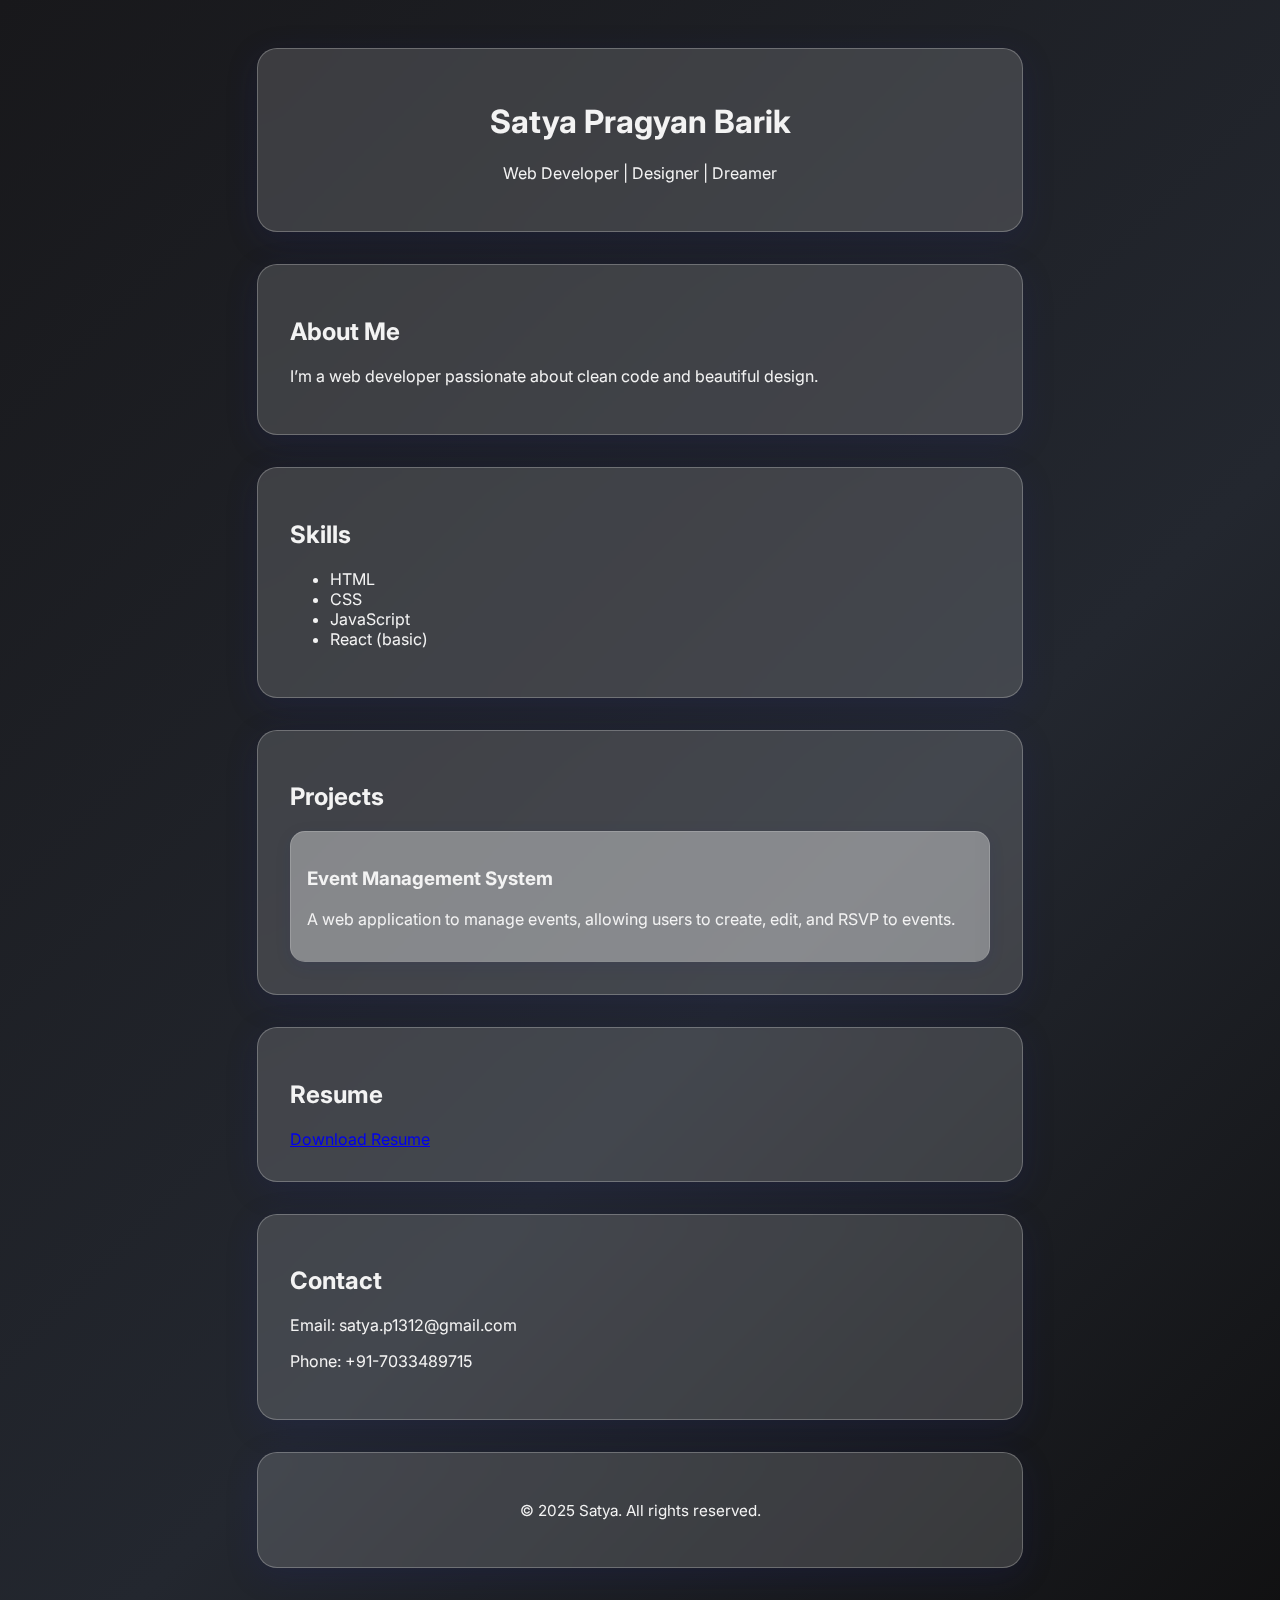
<file: index.html>
<!DOCTYPE html>
<html lang="en">
<head>
  <meta charset="UTF-8" />
  <meta name="viewport" content="width=device-width, initial-scale=1.0" />
  <title>My Portfolio</title>
  <link rel="stylesheet" href="style.css" />
  <link href="https://fonts.googleapis.com/css2?family=Inter:wght@300;500;700&display=swap" rel="stylesheet">
  <style>
    body {
      background: linear-gradient(135deg, #18181b 0%, #23272f 60%, #111112 100%);
      color: #f3f3f3;
    }
  </style>
</head>
<body>
  <header>
    <h1>Satya Pragyan Barik</h1>
    <p>Web Developer | Designer | Dreamer</p>
  </header>

  <section id="about">
    <div>
      <h2>About Me</h2>
      <p>I’m a web developer passionate about clean code and beautiful design.</p>
    </div>
  </section>

  <section id="skills">
    <h2>Skills</h2>
    <ul>
      <li>HTML</li>
      <li>CSS</li>
      <li>JavaScript</li>
      <li>React (basic)</li>
    </ul>
  </section>

  <section id="projects">
    <h2>Projects</h2>
    <div class="project-card">
      <h3>Event Management System</h3>
      <p>A web application to manage events, allowing users to create, edit, and RSVP to events.</p>
    </div>
  </section>

  <section id="resume">
    <h2>Resume</h2>
    <a href="assets/resume.pdf" download>Download Resume</a>
  </section>

  <section id="contact">
    <h2>Contact</h2>
    <p>Email: satya.p1312@gmail.com</p>
    <p>Phone: +91-7033489715</p>
  </section>

  <footer>
    <p>&copy; 2025 Satya. All rights reserved.</p>
  </footer>
</body>
</html>
</file>
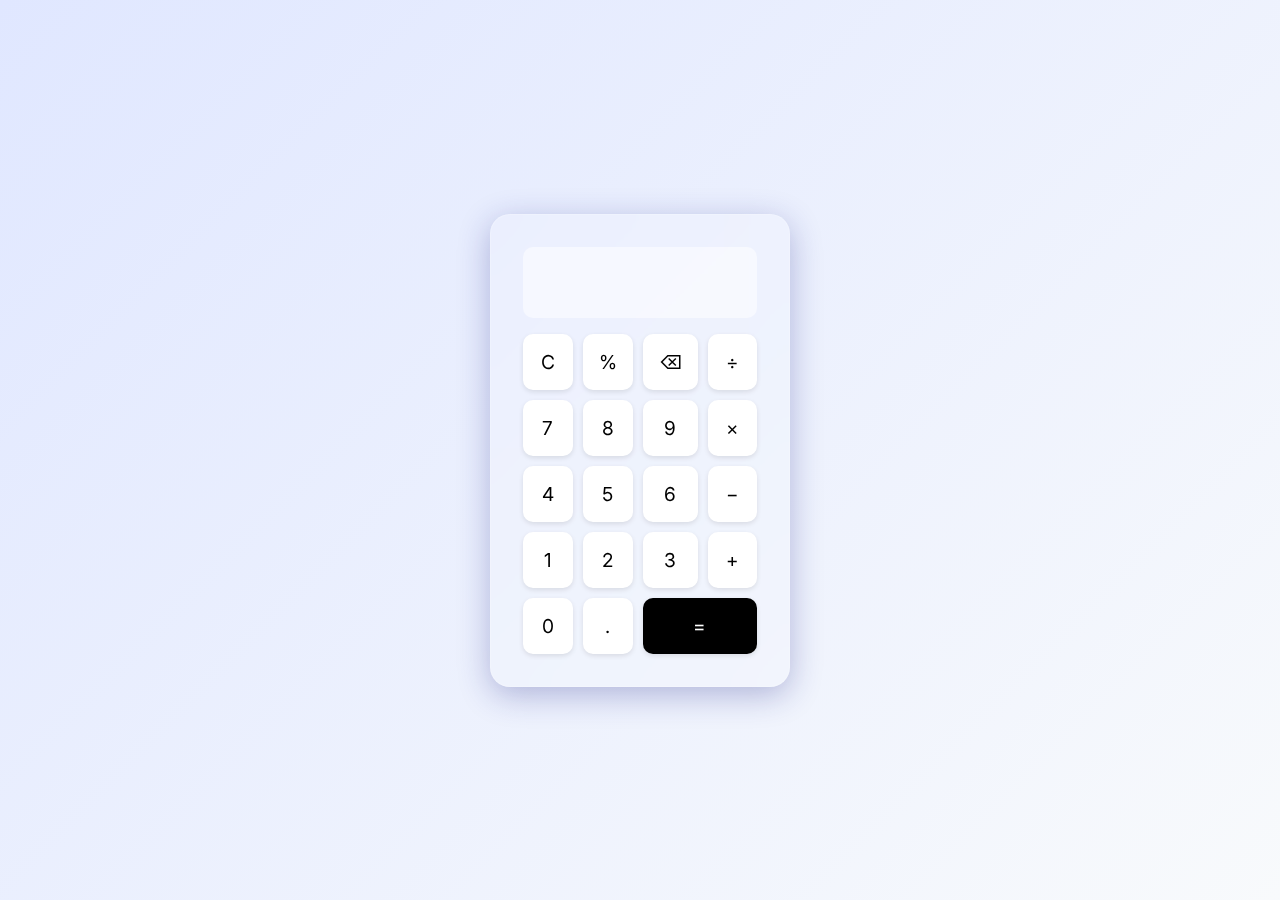
<file: Task3_Calculator/index.html>
<!DOCTYPE html>
<html lang="en">
<head>
  <meta charset="UTF-8" />
  <meta name="viewport" content="width=device-width, initial-scale=1.0"/>
  <title>Calculator</title>
  <link rel="stylesheet" href="style.css" />
  <link href="https://fonts.googleapis.com/css2?family=Inter:wght@400;700&display=swap" rel="stylesheet">
</head>
<body>
  <div class="calculator">
    <input type="text" id="display" disabled />
    <div class="buttons">
      <button onclick="clearDisplay()">C</button>
      <button onclick="append('%')">%</button>
      <button onclick="backspace()">⌫</button>
      <button onclick="append('/')">÷</button>

      <button onclick="append('7')">7</button>
      <button onclick="append('8')">8</button>
      <button onclick="append('9')">9</button>
      <button onclick="append('*')">×</button>

      <button onclick="append('4')">4</button>
      <button onclick="append('5')">5</button>
      <button onclick="append('6')">6</button>
      <button onclick="append('-')">−</button>

      <button onclick="append('1')">1</button>
      <button onclick="append('2')">2</button>
      <button onclick="append('3')">3</button>
      <button onclick="append('+')">+</button>

      <button onclick="append('0')">0</button>
      <button onclick="append('.')">.</button>
      <button onclick="calculate()" class="equals">=</button>
    </div>
  </div>

  <script src="script.js"></script>
</body>
</html>
</file>
<file: style.css>
body {
  background:aliceblue ;
  min-height: 100vh;
  font-family: 'Inter', sans-serif;
  margin: 0;
  padding: 0;
}
section, header, footer {
  margin: 2rem auto;
  padding: 2rem;
  max-width: 700px;
  border-radius: 20px;
  background: rgba(255, 255, 255, 0.15);
  box-shadow: 0 8px 32px 0 rgba(31, 38, 135, 0.18);
  backdrop-filter: blur(10px);
  -webkit-backdrop-filter: blur(10px);
  border: 1px solid rgba(255, 255, 255, 0.25);
}
header {
  text-align: center;
  margin-top: 3rem;
  margin-bottom: 2rem;
}
section {
  margin-bottom: 2rem;
}
footer {
  text-align: center;
  margin-bottom: 3rem;
  font-size: 0.95rem;
}
.project-card {
  background: rgba(255,255,255,0.25);
  border-radius: 15px;
  padding: 1rem;
  margin-top: 1rem;
  box-shadow: 0 4px 16px 0 rgba(31, 38, 135, 0.10);
  border: 1px solid rgba(255,255,255,0.18);
  backdrop-filter: blur(8px);
  -webkit-backdrop-filter: blur(8px);
}
</file>
<file: Task3_Calculator/style.css>
* {
  box-sizing: border-box;
  margin: 0;
  padding: 0;
  font-family: 'Inter', sans-serif;
}

body {
  background: linear-gradient(135deg, #e0e7ff, #f8fafc);
  height: 100vh;
  display: flex;
  justify-content: center;
  align-items: center;
}

.calculator {
  background: rgba(255, 255, 255, 0.15);
  padding: 2rem;
  border-radius: 20px;
  box-shadow: 0 8px 32px rgba(31, 38, 135, 0.3);
  backdrop-filter: blur(15px);
  border: 1px solid rgba(255, 255, 255, 0.18);
  width: 300px;
}

#display {
  width: 100%;
  font-size: 2rem;
  padding: 1rem;
  text-align: right;
  border: none;
  border-radius: 10px;
  margin-bottom: 1rem;
  background: rgba(255, 255, 255, 0.5);
}

.buttons {
  display: grid;
  grid-template-columns: repeat(4, 1fr);
  gap: 10px;
}

button {
  padding: 1rem;
  font-size: 1.2rem;
  border: none;
  border-radius: 10px;
  background: white;
  box-shadow: 0 2px 5px rgba(0, 0, 0, 0.1);
  cursor: pointer;
  transition: 0.2s;
}

button:hover {
  background: #ececec;
}

.equals {
  grid-column: span 2;
  background: #000;
  color: white;
}

.equals:hover {
  background: #333;
}
</file>
